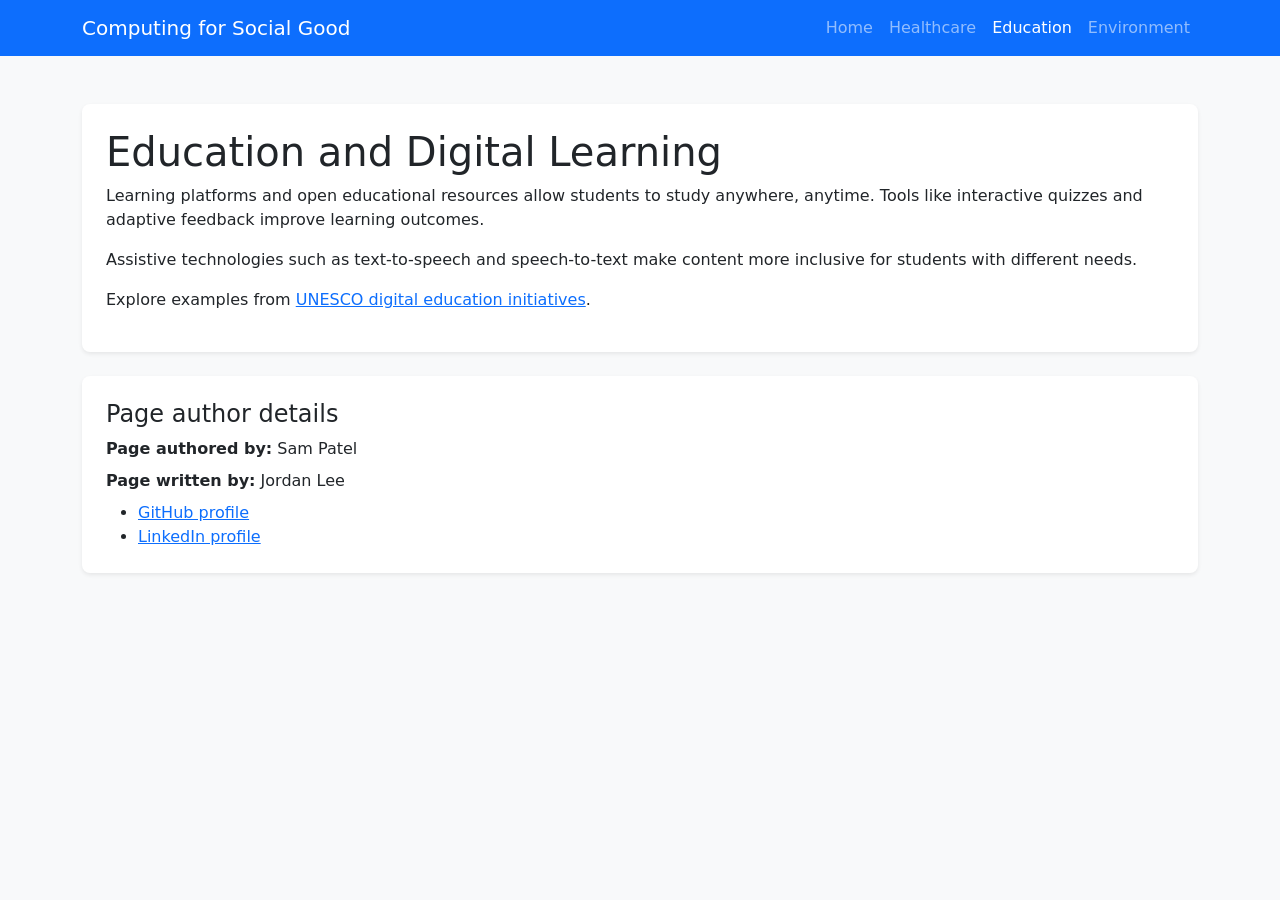
<file: education.html>
<!doctype html>
<html lang="en">
  <head>
    <meta charset="utf-8" />
    <meta name="viewport" content="width=device-width, initial-scale=1" />
    <title>Education and Digital Learning</title>
    <link
      href="https://cdn.jsdelivr.net/npm/bootstrap@5.3.3/dist/css/bootstrap.min.css"
      rel="stylesheet"
      integrity="sha384-QWTKZyjpPEjISv5WaRU9OFeRpok6YctnYmDr5pNlyT2bRjXh0JMhjY6hW+ALEwIH"
      crossorigin="anonymous"
    />
  </head>
  <body class="bg-light">
    <nav class="navbar navbar-expand-lg navbar-dark bg-primary">
      <div class="container">
        <a class="navbar-brand" href="index.html">Computing for Social Good</a>
        <div class="navbar-nav">
          <a class="nav-link" href="index.html">Home</a>
          <a class="nav-link" href="healthcare.html">Healthcare</a>
          <a class="nav-link active" href="education.html">Education</a>
          <a class="nav-link" href="environment.html">Environment</a>
        </div>
      </div>
    </nav>

    <main class="container py-5">
      <div class="p-4 bg-white rounded-3 shadow-sm">
        <h1>Education and Digital Learning</h1>
        <p>
          Learning platforms and open educational resources allow students to study anywhere,
          anytime. Tools like interactive quizzes and adaptive feedback improve learning outcomes.
        </p>
        <p>
          Assistive technologies such as text-to-speech and speech-to-text make content more
          inclusive for students with different needs.
        </p>
        <p>
          Explore examples from
          <a href="https://www.unesco.org/en/digital-education" target="_blank" rel="noopener noreferrer">UNESCO digital education initiatives</a>.
        </p>
      </div>

      <section class="mt-4 p-4 bg-white rounded-3 shadow-sm">
        <h2 class="h4">Page author details</h2>
        <p class="mb-2"><strong>Page authored by:</strong> Sam Patel</p>
        <p class="mb-2"><strong>Page written by:</strong> Jordan Lee</p>
        <ul class="mb-0">
          <li><a href="https://github.com/sam-patel" target="_blank" rel="noopener noreferrer">GitHub profile</a></li>
          <li><a href="https://www.linkedin.com/in/sam-patel" target="_blank" rel="noopener noreferrer">LinkedIn profile</a></li>
        </ul>
      </section>
    </main>
  </body>
</html>
</file>
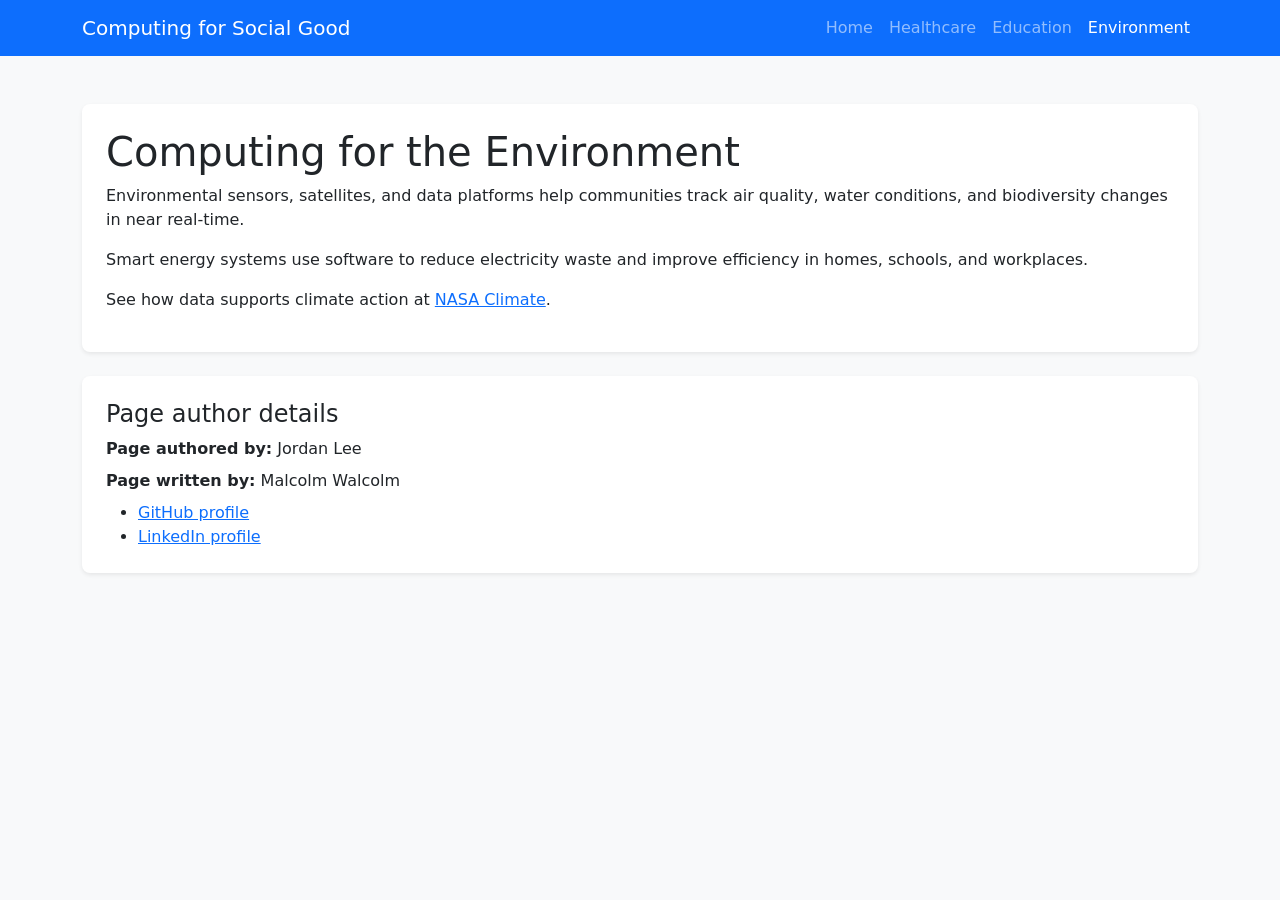
<file: environment.html>
<!doctype html>
<html lang="en">
  <head>
    <meta charset="utf-8" />
    <meta name="viewport" content="width=device-width, initial-scale=1" />
    <title>Computing for the Environment</title>
    <link
      href="https://cdn.jsdelivr.net/npm/bootstrap@5.3.3/dist/css/bootstrap.min.css"
      rel="stylesheet"
      integrity="sha384-QWTKZyjpPEjISv5WaRU9OFeRpok6YctnYmDr5pNlyT2bRjXh0JMhjY6hW+ALEwIH"
      crossorigin="anonymous"
    />
  </head>
  <body class="bg-light">
    <nav class="navbar navbar-expand-lg navbar-dark bg-primary">
      <div class="container">
        <a class="navbar-brand" href="index.html">Computing for Social Good</a>
        <div class="navbar-nav">
          <a class="nav-link" href="index.html">Home</a>
          <a class="nav-link" href="healthcare.html">Healthcare</a>
          <a class="nav-link" href="education.html">Education</a>
          <a class="nav-link active" href="environment.html">Environment</a>
        </div>
      </div>
    </nav>

    <main class="container py-5">
      <div class="p-4 bg-white rounded-3 shadow-sm">
        <h1>Computing for the Environment</h1>
        <p>
          Environmental sensors, satellites, and data platforms help communities track air
          quality, water conditions, and biodiversity changes in near real-time.
        </p>
        <p>
          Smart energy systems use software to reduce electricity waste and improve efficiency
          in homes, schools, and workplaces.
        </p>
        <p>
          See how data supports climate action at
          <a href="https://climate.nasa.gov/" target="_blank" rel="noopener noreferrer">NASA Climate</a>.
        </p>
      </div>

      <section class="mt-4 p-4 bg-white rounded-3 shadow-sm">
        <h2 class="h4">Page author details</h2>
        <p class="mb-2"><strong>Page authored by:</strong> Jordan Lee</p>
        <p class="mb-2"><strong>Page written by:</strong> Malcolm Walcolm</p>
        <ul class="mb-0">
          <li><a href="https://github.com/jordan-lee" target="_blank" rel="noopener noreferrer">GitHub profile</a></li>
          <li><a href="https://www.linkedin.com/in/jordan-lee" target="_blank" rel="noopener noreferrer">LinkedIn profile</a></li>
        </ul>
      </section>
    </main>
  </body>
</html>
</file>
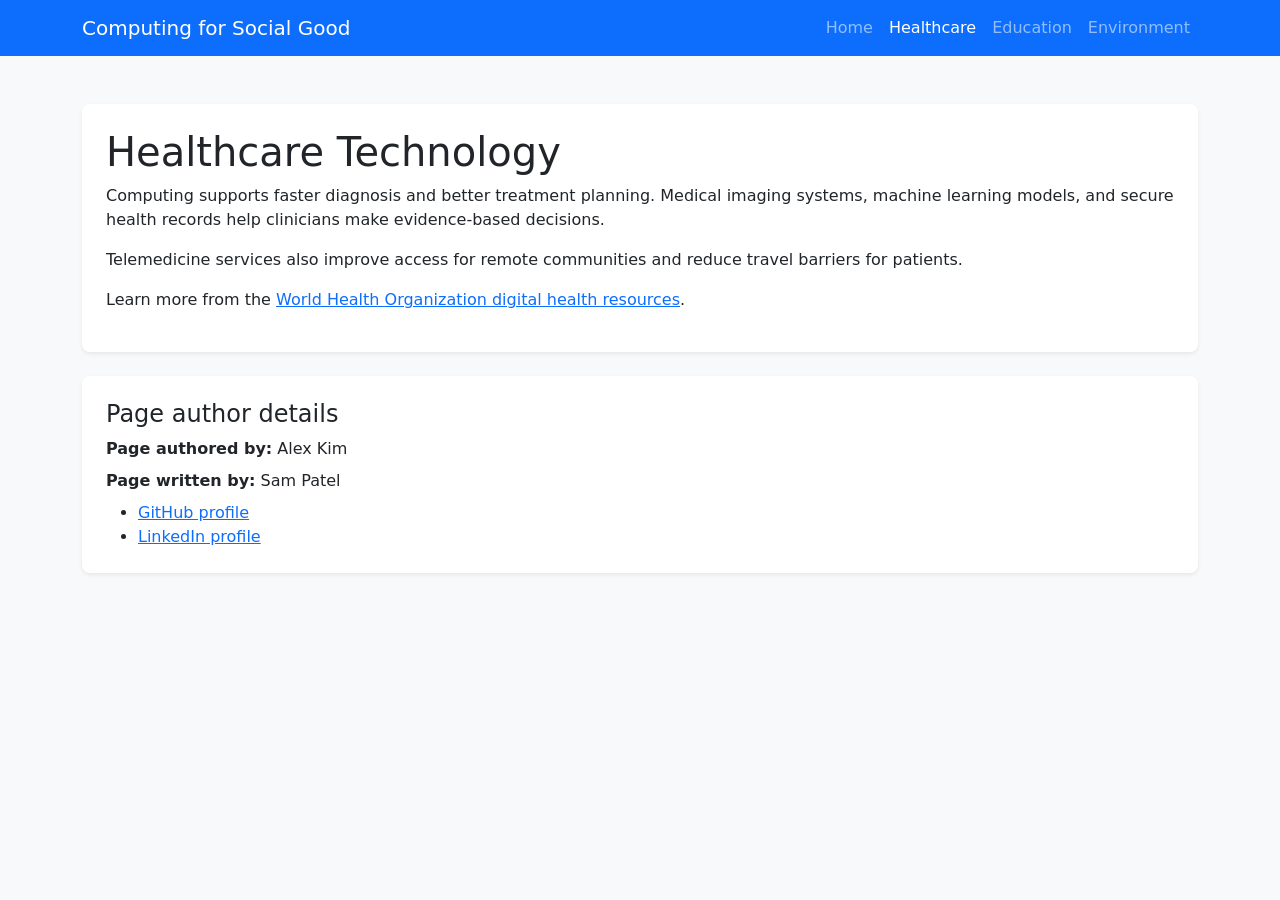
<file: healthcare.html>
<!doctype html>
<html lang="en">
  <head>
    <meta charset="utf-8" />
    <meta name="viewport" content="width=device-width, initial-scale=1" />
    <title>Healthcare Technology</title>
    <link
      href="https://cdn.jsdelivr.net/npm/bootstrap@5.3.3/dist/css/bootstrap.min.css"
      rel="stylesheet"
      integrity="sha384-QWTKZyjpPEjISv5WaRU9OFeRpok6YctnYmDr5pNlyT2bRjXh0JMhjY6hW+ALEwIH"
      crossorigin="anonymous"
    />
  </head>
  <body class="bg-light">
    <nav class="navbar navbar-expand-lg navbar-dark bg-primary">
      <div class="container">
        <a class="navbar-brand" href="index.html">Computing for Social Good</a>
        <div class="navbar-nav">
          <a class="nav-link" href="index.html">Home</a>
          <a class="nav-link active" href="healthcare.html">Healthcare</a>
          <a class="nav-link" href="education.html">Education</a>
          <a class="nav-link" href="environment.html">Environment</a>
        </div>
      </div>
    </nav>

    <main class="container py-5">
      <div class="p-4 bg-white rounded-3 shadow-sm">
        <h1>Healthcare Technology</h1>
        <p>
          Computing supports faster diagnosis and better treatment planning. Medical imaging
          systems, machine learning models, and secure health records help clinicians make
          evidence-based decisions.
        </p>
        <p>
          Telemedicine services also improve access for remote communities and reduce travel
          barriers for patients.
        </p>
        <p>
          Learn more from the
          <a href="https://www.who.int/health-topics/digital-health" target="_blank" rel="noopener noreferrer">World Health Organization digital health resources</a>.
        </p>
      </div>

      <section class="mt-4 p-4 bg-white rounded-3 shadow-sm">
        <h2 class="h4">Page author details</h2>
        <p class="mb-2"><strong>Page authored by:</strong> Alex Kim</p>
        <p class="mb-2"><strong>Page written by:</strong> Sam Patel</p>
        <ul class="mb-0">
          <li><a href="https://github.com/alex-kim" target="_blank" rel="noopener noreferrer">GitHub profile</a></li>
          <li><a href="https://www.linkedin.com/in/alex-kim" target="_blank" rel="noopener noreferrer">LinkedIn profile</a></li>
        </ul>
      </section>
    </main>
  </body>
</html>
</file>
